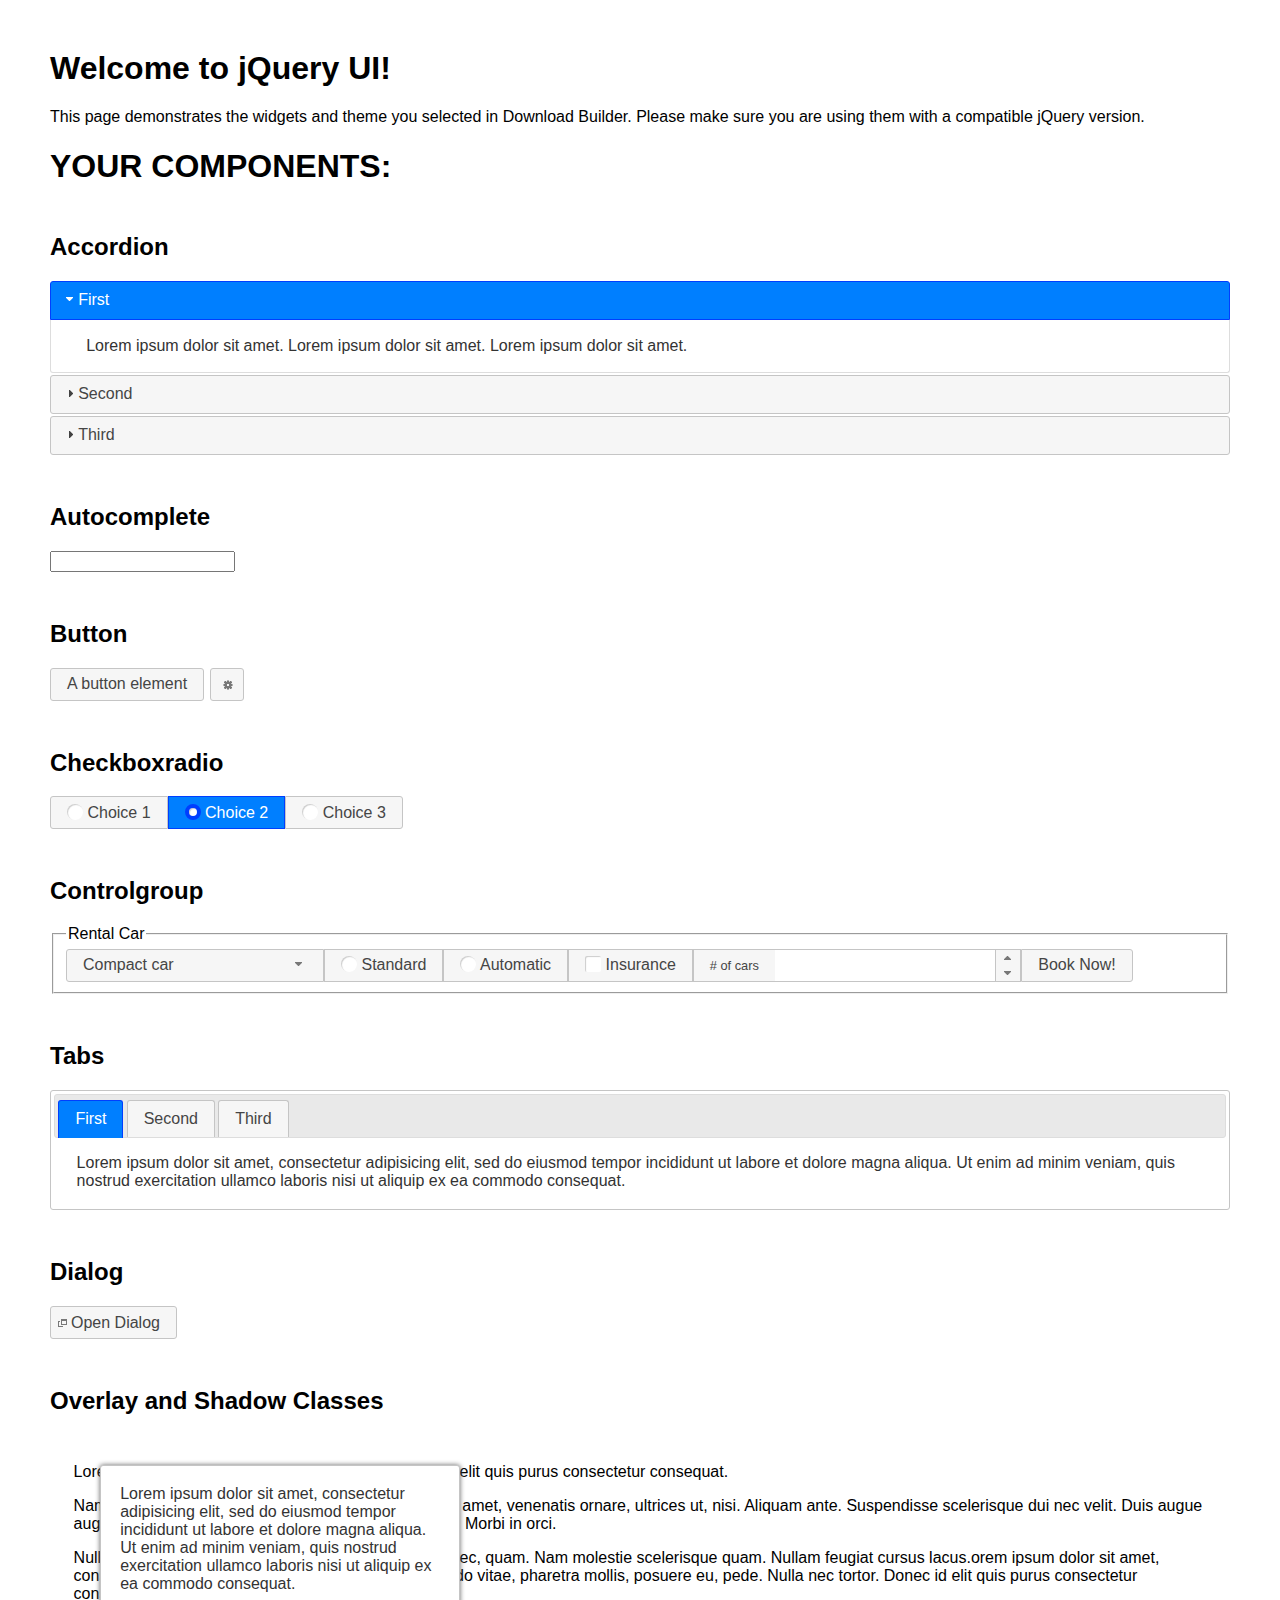
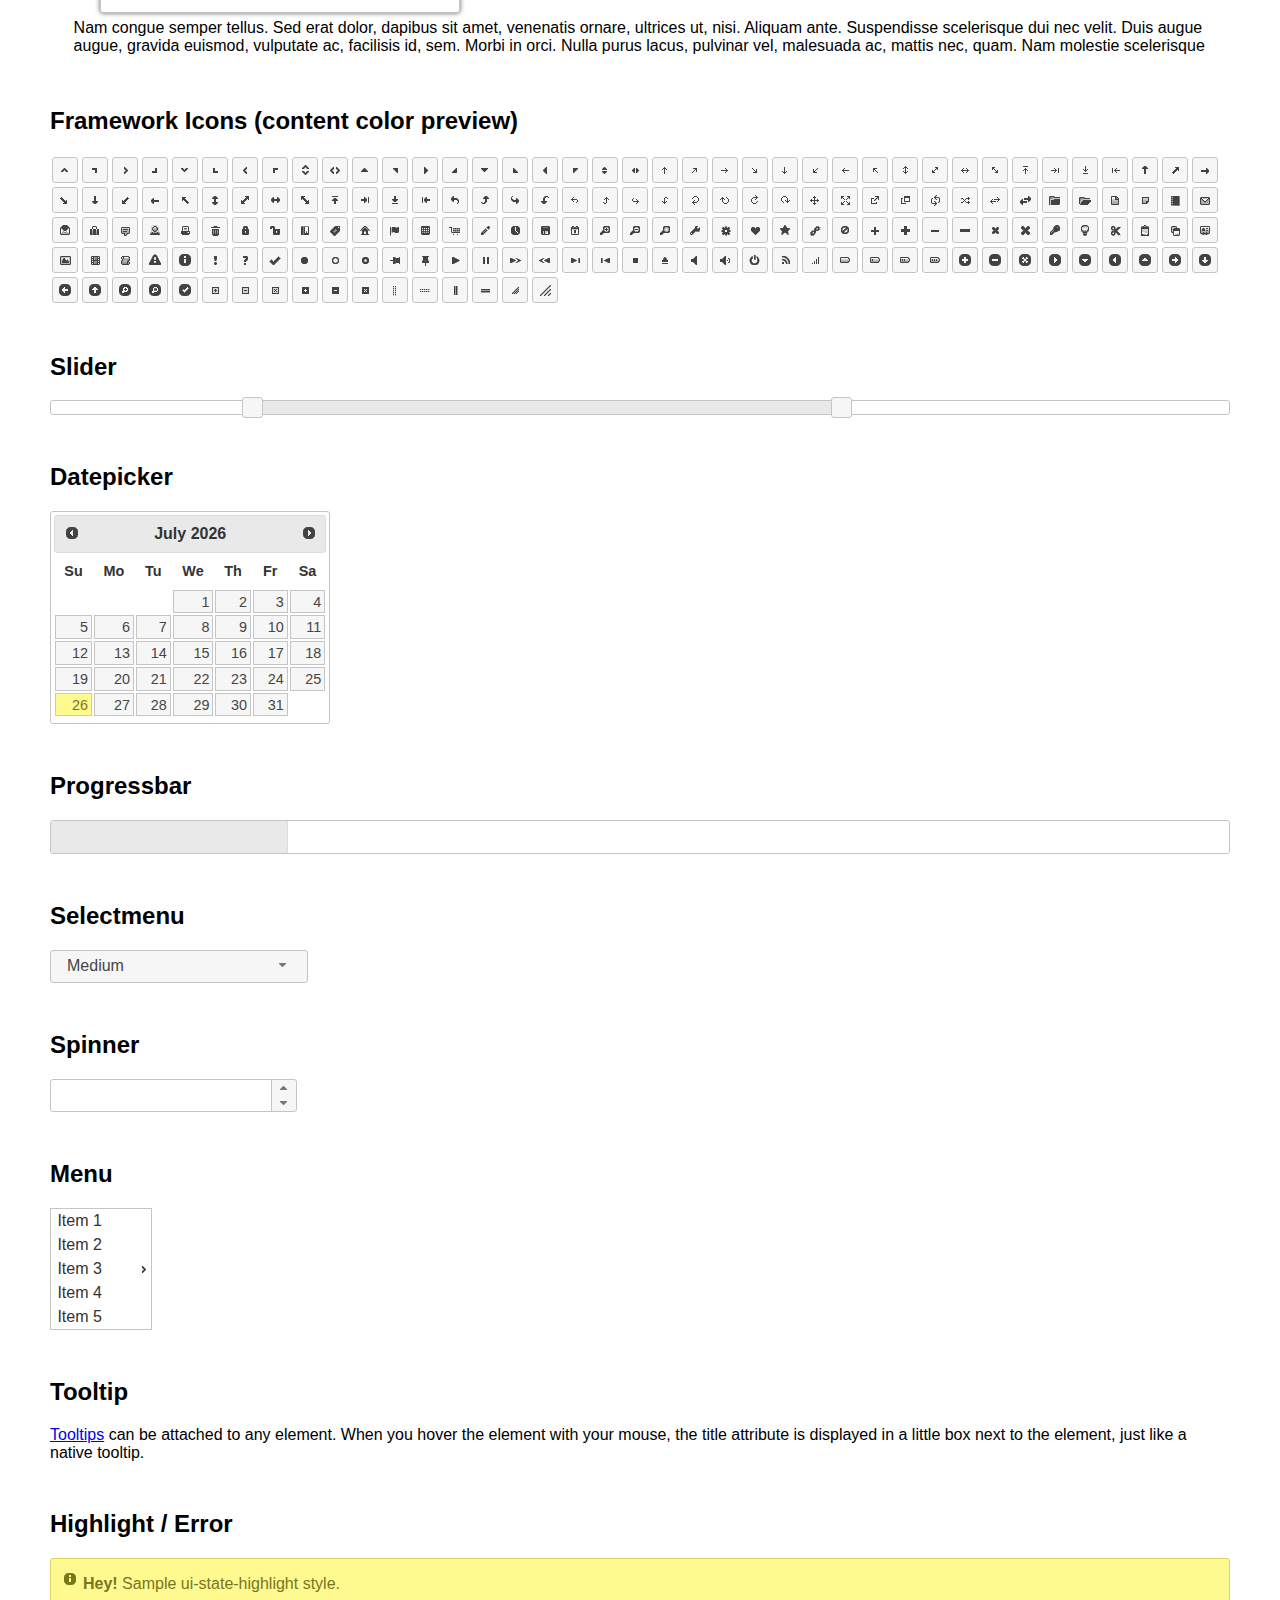
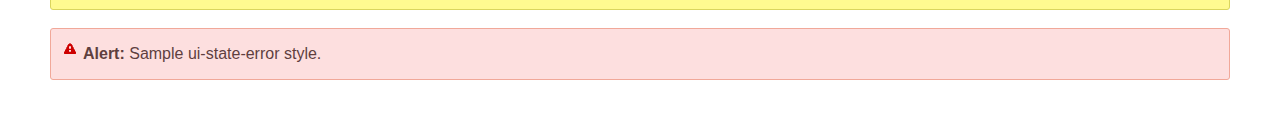
<file: js/jquery-ui-1.13.2/index.html>
<!doctype html>
<html lang="us">
<head>
	<meta charset="utf-8">
	<title>jQuery UI Example Page</title>
	<link href="jquery-ui.css" rel="stylesheet">
	<style>
	body{
		font-family: "Trebuchet MS", sans-serif;
		margin: 50px;
	}
	.demoHeaders {
		margin-top: 2em;
	}
	#dialog-link {
		padding: .4em 1em .4em 20px;
		text-decoration: none;
		position: relative;
	}
	#dialog-link span.ui-icon {
		margin: 0 5px 0 0;
		position: absolute;
		left: .2em;
		top: 50%;
		margin-top: -8px;
	}
	#icons {
		margin: 0;
		padding: 0;
	}
	#icons li {
		margin: 2px;
		position: relative;
		padding: 4px 0;
		cursor: pointer;
		float: left;
		list-style: none;
	}
	#icons span.ui-icon {
		float: left;
		margin: 0 4px;
	}
	.fakewindowcontain .ui-widget-overlay {
		position: absolute;
	}
	select {
		width: 200px;
	}
	</style>
</head>
<body>

<h1>Welcome to jQuery UI!</h1>

<div class="ui-widget">
	<p>This page demonstrates the widgets and theme you selected in Download Builder. Please make sure you are using them with a compatible jQuery version.</p>
</div>

<h1>YOUR COMPONENTS:</h1>

<!-- Accordion -->
<h2 class="demoHeaders">Accordion</h2>
<div id="accordion">
	<h3>First</h3>
	<div>Lorem ipsum dolor sit amet. Lorem ipsum dolor sit amet. Lorem ipsum dolor sit amet.</div>
	<h3>Second</h3>
	<div>Phasellus mattis tincidunt nibh.</div>
	<h3>Third</h3>
	<div>Nam dui erat, auctor a, dignissim quis.</div>
</div>

<!-- Autocomplete -->
<h2 class="demoHeaders">Autocomplete</h2>
<div>
	<input id="autocomplete" title="type &quot;a&quot;">
</div>

<!-- Button -->
<h2 class="demoHeaders">Button</h2>
<button id="button">A button element</button>
<button id="button-icon">An icon-only button</button>

<!-- Checkboxradio -->
<h2 class="demoHeaders">Checkboxradio</h2>
<form style="margin-top: 1em;">
	<div id="radioset">
		<input type="radio" id="radio1" name="radio"><label for="radio1">Choice 1</label>
		<input type="radio" id="radio2" name="radio" checked="checked"><label for="radio2">Choice 2</label>
		<input type="radio" id="radio3" name="radio"><label for="radio3">Choice 3</label>
	</div>
</form>

<!-- Controlgroup -->
<h2 class="demoHeaders">Controlgroup</h2>
<fieldset>
	<legend>Rental Car</legend>
	<div id="controlgroup">
		<select id="car-type">
			<option>Compact car</option>
			<option>Midsize car</option>
			<option>Full size car</option>
			<option>SUV</option>
			<option>Luxury</option>
			<option>Truck</option>
			<option>Van</option>
		</select>
		<label for="transmission-standard">Standard</label>
		<input type="radio" name="transmission" id="transmission-standard">
		<label for="transmission-automatic">Automatic</label>
		<input type="radio" name="transmission" id="transmission-automatic">
		<label for="insurance">Insurance</label>
		<input type="checkbox" name="insurance" id="insurance">
		<label for="horizontal-spinner" class="ui-controlgroup-label"># of cars</label>
		<input id="horizontal-spinner" class="ui-spinner-input">
		<button>Book Now!</button>
	</div>
</fieldset>

<!-- Tabs -->
<h2 class="demoHeaders">Tabs</h2>
<div id="tabs">
	<ul>
		<li><a href="#tabs-1">First</a></li>
		<li><a href="#tabs-2">Second</a></li>
		<li><a href="#tabs-3">Third</a></li>
	</ul>
	<div id="tabs-1">Lorem ipsum dolor sit amet, consectetur adipisicing elit, sed do eiusmod tempor incididunt ut labore et dolore magna aliqua. Ut enim ad minim veniam, quis nostrud exercitation ullamco laboris nisi ut aliquip ex ea commodo consequat.</div>
	<div id="tabs-2">Phasellus mattis tincidunt nibh. Cras orci urna, blandit id, pretium vel, aliquet ornare, felis. Maecenas scelerisque sem non nisl. Fusce sed lorem in enim dictum bibendum.</div>
	<div id="tabs-3">Nam dui erat, auctor a, dignissim quis, sollicitudin eu, felis. Pellentesque nisi urna, interdum eget, sagittis et, consequat vestibulum, lacus. Mauris porttitor ullamcorper augue.</div>
</div>

<h2 class="demoHeaders">Dialog</h2>
<p>
	<button id="dialog-link" class="ui-button ui-corner-all ui-widget">
		<span class="ui-icon ui-icon-newwin"></span>Open Dialog
	</button>
</p>

<h2 class="demoHeaders">Overlay and Shadow Classes</h2>
<div style="position: relative; width: 96%; height: 200px; padding:1% 2%; overflow:hidden;" class="fakewindowcontain">
	<p>Lorem ipsum dolor sit amet,  Nulla nec tortor. Donec id elit quis purus consectetur consequat. </p><p>Nam congue semper tellus. Sed erat dolor, dapibus sit amet, venenatis ornare, ultrices ut, nisi. Aliquam ante. Suspendisse scelerisque dui nec velit. Duis augue augue, gravida euismod, vulputate ac, facilisis id, sem. Morbi in orci. </p><p>Nulla purus lacus, pulvinar vel, malesuada ac, mattis nec, quam. Nam molestie scelerisque quam. Nullam feugiat cursus lacus.orem ipsum dolor sit amet, consectetur adipiscing elit. Donec libero risus, commodo vitae, pharetra mollis, posuere eu, pede. Nulla nec tortor. Donec id elit quis purus consectetur consequat. </p><p>Nam congue semper tellus. Sed erat dolor, dapibus sit amet, venenatis ornare, ultrices ut, nisi. Aliquam ante. Suspendisse scelerisque dui nec velit. Duis augue augue, gravida euismod, vulputate ac, facilisis id, sem. Morbi in orci. Nulla purus lacus, pulvinar vel, malesuada ac, mattis nec, quam. Nam molestie scelerisque quam. </p><p>Nullam feugiat cursus lacus.orem ipsum dolor sit amet, consectetur adipiscing elit. Donec libero risus, commodo vitae, pharetra mollis, posuere eu, pede. Nulla nec tortor. Donec id elit quis purus consectetur consequat. Nam congue semper tellus. Sed erat dolor, dapibus sit amet, venenatis ornare, ultrices ut, nisi. Aliquam ante. </p><p>Suspendisse scelerisque dui nec velit. Duis augue augue, gravida euismod, vulputate ac, facilisis id, sem. Morbi in orci. Nulla purus lacus, pulvinar vel, malesuada ac, mattis nec, quam. Nam molestie scelerisque quam. Nullam feugiat cursus lacus.orem ipsum dolor sit amet, consectetur adipiscing elit. Donec libero risus, commodo vitae, pharetra mollis, posuere eu, pede. Nulla nec tortor. Donec id elit quis purus consectetur consequat. Nam congue semper tellus. Sed erat dolor, dapibus sit amet, venenatis ornare, ultrices ut, nisi. </p>

	<!-- ui-dialog -->
	<div class="ui-widget-overlay ui-front"></div>
	<div style="position: absolute; width: 320px; left: 50px; top: 30px; padding: 1.2em" class="ui-widget ui-front ui-widget-content ui-corner-all ui-widget-shadow">
		Lorem ipsum dolor sit amet, consectetur adipisicing elit, sed do eiusmod tempor incididunt ut labore et dolore magna aliqua. Ut enim ad minim veniam, quis nostrud exercitation ullamco laboris nisi ut aliquip ex ea commodo consequat.
	</div>

</div>

<!-- ui-dialog -->
<div id="dialog" title="Dialog Title">
	<p>Lorem ipsum dolor sit amet, consectetur adipisicing elit, sed do eiusmod tempor incididunt ut labore et dolore magna aliqua. Ut enim ad minim veniam, quis nostrud exercitation ullamco laboris nisi ut aliquip ex ea commodo consequat.</p>
</div>


<h2 class="demoHeaders">Framework Icons (content color preview)</h2>
<ul id="icons" class="ui-widget ui-helper-clearfix">
	<li class="ui-state-default ui-corner-all" title=".ui-icon-caret-1-n"><span class="ui-icon ui-icon-caret-1-n"></span></li>
	<li class="ui-state-default ui-corner-all" title=".ui-icon-caret-1-ne"><span class="ui-icon ui-icon-caret-1-ne"></span></li>
	<li class="ui-state-default ui-corner-all" title=".ui-icon-caret-1-e"><span class="ui-icon ui-icon-caret-1-e"></span></li>
	<li class="ui-state-default ui-corner-all" title=".ui-icon-caret-1-se"><span class="ui-icon ui-icon-caret-1-se"></span></li>
	<li class="ui-state-default ui-corner-all" title=".ui-icon-caret-1-s"><span class="ui-icon ui-icon-caret-1-s"></span></li>
	<li class="ui-state-default ui-corner-all" title=".ui-icon-caret-1-sw"><span class="ui-icon ui-icon-caret-1-sw"></span></li>
	<li class="ui-state-default ui-corner-all" title=".ui-icon-caret-1-w"><span class="ui-icon ui-icon-caret-1-w"></span></li>
	<li class="ui-state-default ui-corner-all" title=".ui-icon-caret-1-nw"><span class="ui-icon ui-icon-caret-1-nw"></span></li>
	<li class="ui-state-default ui-corner-all" title=".ui-icon-caret-2-n-s"><span class="ui-icon ui-icon-caret-2-n-s"></span></li>
	<li class="ui-state-default ui-corner-all" title=".ui-icon-caret-2-e-w"><span class="ui-icon ui-icon-caret-2-e-w"></span></li>
	<li class="ui-state-default ui-corner-all" title=".ui-icon-triangle-1-n"><span class="ui-icon ui-icon-triangle-1-n"></span></li>
	<li class="ui-state-default ui-corner-all" title=".ui-icon-triangle-1-ne"><span class="ui-icon ui-icon-triangle-1-ne"></span></li>
	<li class="ui-state-default ui-corner-all" title=".ui-icon-triangle-1-e"><span class="ui-icon ui-icon-triangle-1-e"></span></li>
	<li class="ui-state-default ui-corner-all" title=".ui-icon-triangle-1-se"><span class="ui-icon ui-icon-triangle-1-se"></span></li>
	<li class="ui-state-default ui-corner-all" title=".ui-icon-triangle-1-s"><span class="ui-icon ui-icon-triangle-1-s"></span></li>
	<li class="ui-state-default ui-corner-all" title=".ui-icon-triangle-1-sw"><span class="ui-icon ui-icon-triangle-1-sw"></span></li>
	<li class="ui-state-default ui-corner-all" title=".ui-icon-triangle-1-w"><span class="ui-icon ui-icon-triangle-1-w"></span></li>
	<li class="ui-state-default ui-corner-all" title=".ui-icon-triangle-1-nw"><span class="ui-icon ui-icon-triangle-1-nw"></span></li>
	<li class="ui-state-default ui-corner-all" title=".ui-icon-triangle-2-n-s"><span class="ui-icon ui-icon-triangle-2-n-s"></span></li>
	<li class="ui-state-default ui-corner-all" title=".ui-icon-triangle-2-e-w"><span class="ui-icon ui-icon-triangle-2-e-w"></span></li>
	<li class="ui-state-default ui-corner-all" title=".ui-icon-arrow-1-n"><span class="ui-icon ui-icon-arrow-1-n"></span></li>
	<li class="ui-state-default ui-corner-all" title=".ui-icon-arrow-1-ne"><span class="ui-icon ui-icon-arrow-1-ne"></span></li>
	<li class="ui-state-default ui-corner-all" title=".ui-icon-arrow-1-e"><span class="ui-icon ui-icon-arrow-1-e"></span></li>
	<li class="ui-state-default ui-corner-all" title=".ui-icon-arrow-1-se"><span class="ui-icon ui-icon-arrow-1-se"></span></li>
	<li class="ui-state-default ui-corner-all" title=".ui-icon-arrow-1-s"><span class="ui-icon ui-icon-arrow-1-s"></span></li>
	<li class="ui-state-default ui-corner-all" title=".ui-icon-arrow-1-sw"><span class="ui-icon ui-icon-arrow-1-sw"></span></li>
	<li class="ui-state-default ui-corner-all" title=".ui-icon-arrow-1-w"><span class="ui-icon ui-icon-arrow-1-w"></span></li>
	<li class="ui-state-default ui-corner-all" title=".ui-icon-arrow-1-nw"><span class="ui-icon ui-icon-arrow-1-nw"></span></li>
	<li class="ui-state-default ui-corner-all" title=".ui-icon-arrow-2-n-s"><span class="ui-icon ui-icon-arrow-2-n-s"></span></li>
	<li class="ui-state-default ui-corner-all" title=".ui-icon-arrow-2-ne-sw"><span class="ui-icon ui-icon-arrow-2-ne-sw"></span></li>
	<li class="ui-state-default ui-corner-all" title=".ui-icon-arrow-2-e-w"><span class="ui-icon ui-icon-arrow-2-e-w"></span></li>
	<li class="ui-state-default ui-corner-all" title=".ui-icon-arrow-2-se-nw"><span class="ui-icon ui-icon-arrow-2-se-nw"></span></li>
	<li class="ui-state-default ui-corner-all" title=".ui-icon-arrowstop-1-n"><span class="ui-icon ui-icon-arrowstop-1-n"></span></li>
	<li class="ui-state-default ui-corner-all" title=".ui-icon-arrowstop-1-e"><span class="ui-icon ui-icon-arrowstop-1-e"></span></li>
	<li class="ui-state-default ui-corner-all" title=".ui-icon-arrowstop-1-s"><span class="ui-icon ui-icon-arrowstop-1-s"></span></li>
	<li class="ui-state-default ui-corner-all" title=".ui-icon-arrowstop-1-w"><span class="ui-icon ui-icon-arrowstop-1-w"></span></li>
	<li class="ui-state-default ui-corner-all" title=".ui-icon-arrowthick-1-n"><span class="ui-icon ui-icon-arrowthick-1-n"></span></li>
	<li class="ui-state-default ui-corner-all" title=".ui-icon-arrowthick-1-ne"><span class="ui-icon ui-icon-arrowthick-1-ne"></span></li>
	<li class="ui-state-default ui-corner-all" title=".ui-icon-arrowthick-1-e"><span class="ui-icon ui-icon-arrowthick-1-e"></span></li>
	<li class="ui-state-default ui-corner-all" title=".ui-icon-arrowthick-1-se"><span class="ui-icon ui-icon-arrowthick-1-se"></span></li>
	<li class="ui-state-default ui-corner-all" title=".ui-icon-arrowthick-1-s"><span class="ui-icon ui-icon-arrowthick-1-s"></span></li>
	<li class="ui-state-default ui-corner-all" title=".ui-icon-arrowthick-1-sw"><span class="ui-icon ui-icon-arrowthick-1-sw"></span></li>
	<li class="ui-state-default ui-corner-all" title=".ui-icon-arrowthick-1-w"><span class="ui-icon ui-icon-arrowthick-1-w"></span></li>
	<li class="ui-state-default ui-corner-all" title=".ui-icon-arrowthick-1-nw"><span class="ui-icon ui-icon-arrowthick-1-nw"></span></li>
	<li class="ui-state-default ui-corner-all" title=".ui-icon-arrowthick-2-n-s"><span class="ui-icon ui-icon-arrowthick-2-n-s"></span></li>
	<li class="ui-state-default ui-corner-all" title=".ui-icon-arrowthick-2-ne-sw"><span class="ui-icon ui-icon-arrowthick-2-ne-sw"></span></li>
	<li class="ui-state-default ui-corner-all" title=".ui-icon-arrowthick-2-e-w"><span class="ui-icon ui-icon-arrowthick-2-e-w"></span></li>
	<li class="ui-state-default ui-corner-all" title=".ui-icon-arrowthick-2-se-nw"><span class="ui-icon ui-icon-arrowthick-2-se-nw"></span></li>
	<li class="ui-state-default ui-corner-all" title=".ui-icon-arrowthickstop-1-n"><span class="ui-icon ui-icon-arrowthickstop-1-n"></span></li>
	<li class="ui-state-default ui-corner-all" title=".ui-icon-arrowthickstop-1-e"><span class="ui-icon ui-icon-arrowthickstop-1-e"></span></li>
	<li class="ui-state-default ui-corner-all" title=".ui-icon-arrowthickstop-1-s"><span class="ui-icon ui-icon-arrowthickstop-1-s"></span></li>
	<li class="ui-state-default ui-corner-all" title=".ui-icon-arrowthickstop-1-w"><span class="ui-icon ui-icon-arrowthickstop-1-w"></span></li>
	<li class="ui-state-default ui-corner-all" title=".ui-icon-arrowreturnthick-1-w"><span class="ui-icon ui-icon-arrowreturnthick-1-w"></span></li>
	<li class="ui-state-default ui-corner-all" title=".ui-icon-arrowreturnthick-1-n"><span class="ui-icon ui-icon-arrowreturnthick-1-n"></span></li>
	<li class="ui-state-default ui-corner-all" title=".ui-icon-arrowreturnthick-1-e"><span class="ui-icon ui-icon-arrowreturnthick-1-e"></span></li>
	<li class="ui-state-default ui-corner-all" title=".ui-icon-arrowreturnthick-1-s"><span class="ui-icon ui-icon-arrowreturnthick-1-s"></span></li>
	<li class="ui-state-default ui-corner-all" title=".ui-icon-arrowreturn-1-w"><span class="ui-icon ui-icon-arrowreturn-1-w"></span></li>
	<li class="ui-state-default ui-corner-all" title=".ui-icon-arrowreturn-1-n"><span class="ui-icon ui-icon-arrowreturn-1-n"></span></li>
	<li class="ui-state-default ui-corner-all" title=".ui-icon-arrowreturn-1-e"><span class="ui-icon ui-icon-arrowreturn-1-e"></span></li>
	<li class="ui-state-default ui-corner-all" title=".ui-icon-arrowreturn-1-s"><span class="ui-icon ui-icon-arrowreturn-1-s"></span></li>
	<li class="ui-state-default ui-corner-all" title=".ui-icon-arrowrefresh-1-w"><span class="ui-icon ui-icon-arrowrefresh-1-w"></span></li>
	<li class="ui-state-default ui-corner-all" title=".ui-icon-arrowrefresh-1-n"><span class="ui-icon ui-icon-arrowrefresh-1-n"></span></li>
	<li class="ui-state-default ui-corner-all" title=".ui-icon-arrowrefresh-1-e"><span class="ui-icon ui-icon-arrowrefresh-1-e"></span></li>
	<li class="ui-state-default ui-corner-all" title=".ui-icon-arrowrefresh-1-s"><span class="ui-icon ui-icon-arrowrefresh-1-s"></span></li>
	<li class="ui-state-default ui-corner-all" title=".ui-icon-arrow-4"><span class="ui-icon ui-icon-arrow-4"></span></li>
	<li class="ui-state-default ui-corner-all" title=".ui-icon-arrow-4-diag"><span class="ui-icon ui-icon-arrow-4-diag"></span></li>
	<li class="ui-state-default ui-corner-all" title=".ui-icon-extlink"><span class="ui-icon ui-icon-extlink"></span></li>
	<li class="ui-state-default ui-corner-all" title=".ui-icon-newwin"><span class="ui-icon ui-icon-newwin"></span></li>
	<li class="ui-state-default ui-corner-all" title=".ui-icon-refresh"><span class="ui-icon ui-icon-refresh"></span></li>
	<li class="ui-state-default ui-corner-all" title=".ui-icon-shuffle"><span class="ui-icon ui-icon-shuffle"></span></li>
	<li class="ui-state-default ui-corner-all" title=".ui-icon-transfer-e-w"><span class="ui-icon ui-icon-transfer-e-w"></span></li>
	<li class="ui-state-default ui-corner-all" title=".ui-icon-transferthick-e-w"><span class="ui-icon ui-icon-transferthick-e-w"></span></li>
	<li class="ui-state-default ui-corner-all" title=".ui-icon-folder-collapsed"><span class="ui-icon ui-icon-folder-collapsed"></span></li>
	<li class="ui-state-default ui-corner-all" title=".ui-icon-folder-open"><span class="ui-icon ui-icon-folder-open"></span></li>
	<li class="ui-state-default ui-corner-all" title=".ui-icon-document"><span class="ui-icon ui-icon-document"></span></li>
	<li class="ui-state-default ui-corner-all" title=".ui-icon-document-b"><span class="ui-icon ui-icon-document-b"></span></li>
	<li class="ui-state-default ui-corner-all" title=".ui-icon-note"><span class="ui-icon ui-icon-note"></span></li>
	<li class="ui-state-default ui-corner-all" title=".ui-icon-mail-closed"><span class="ui-icon ui-icon-mail-closed"></span></li>
	<li class="ui-state-default ui-corner-all" title=".ui-icon-mail-open"><span class="ui-icon ui-icon-mail-open"></span></li>
	<li class="ui-state-default ui-corner-all" title=".ui-icon-suitcase"><span class="ui-icon ui-icon-suitcase"></span></li>
	<li class="ui-state-default ui-corner-all" title=".ui-icon-comment"><span class="ui-icon ui-icon-comment"></span></li>
	<li class="ui-state-default ui-corner-all" title=".ui-icon-person"><span class="ui-icon ui-icon-person"></span></li>
	<li class="ui-state-default ui-corner-all" title=".ui-icon-print"><span class="ui-icon ui-icon-print"></span></li>
	<li class="ui-state-default ui-corner-all" title=".ui-icon-trash"><span class="ui-icon ui-icon-trash"></span></li>
	<li class="ui-state-default ui-corner-all" title=".ui-icon-locked"><span class="ui-icon ui-icon-locked"></span></li>
	<li class="ui-state-default ui-corner-all" title=".ui-icon-unlocked"><span class="ui-icon ui-icon-unlocked"></span></li>
	<li class="ui-state-default ui-corner-all" title=".ui-icon-bookmark"><span class="ui-icon ui-icon-bookmark"></span></li>
	<li class="ui-state-default ui-corner-all" title=".ui-icon-tag"><span class="ui-icon ui-icon-tag"></span></li>
	<li class="ui-state-default ui-corner-all" title=".ui-icon-home"><span class="ui-icon ui-icon-home"></span></li>
	<li class="ui-state-default ui-corner-all" title=".ui-icon-flag"><span class="ui-icon ui-icon-flag"></span></li>
	<li class="ui-state-default ui-corner-all" title=".ui-icon-calculator"><span class="ui-icon ui-icon-calculator"></span></li>
	<li class="ui-state-default ui-corner-all" title=".ui-icon-cart"><span class="ui-icon ui-icon-cart"></span></li>
	<li class="ui-state-default ui-corner-all" title=".ui-icon-pencil"><span class="ui-icon ui-icon-pencil"></span></li>
	<li class="ui-state-default ui-corner-all" title=".ui-icon-clock"><span class="ui-icon ui-icon-clock"></span></li>
	<li class="ui-state-default ui-corner-all" title=".ui-icon-disk"><span class="ui-icon ui-icon-disk"></span></li>
	<li class="ui-state-default ui-corner-all" title=".ui-icon-calendar"><span class="ui-icon ui-icon-calendar"></span></li>
	<li class="ui-state-default ui-corner-all" title=".ui-icon-zoomin"><span class="ui-icon ui-icon-zoomin"></span></li>
	<li class="ui-state-default ui-corner-all" title=".ui-icon-zoomout"><span class="ui-icon ui-icon-zoomout"></span></li>
	<li class="ui-state-default ui-corner-all" title=".ui-icon-search"><span class="ui-icon ui-icon-search"></span></li>
	<li class="ui-state-default ui-corner-all" title=".ui-icon-wrench"><span class="ui-icon ui-icon-wrench"></span></li>
	<li class="ui-state-default ui-corner-all" title=".ui-icon-gear"><span class="ui-icon ui-icon-gear"></span></li>
	<li class="ui-state-default ui-corner-all" title=".ui-icon-heart"><span class="ui-icon ui-icon-heart"></span></li>
	<li class="ui-state-default ui-corner-all" title=".ui-icon-star"><span class="ui-icon ui-icon-star"></span></li>
	<li class="ui-state-default ui-corner-all" title=".ui-icon-link"><span class="ui-icon ui-icon-link"></span></li>
	<li class="ui-state-default ui-corner-all" title=".ui-icon-cancel"><span class="ui-icon ui-icon-cancel"></span></li>
	<li class="ui-state-default ui-corner-all" title=".ui-icon-plus"><span class="ui-icon ui-icon-plus"></span></li>
	<li class="ui-state-default ui-corner-all" title=".ui-icon-plusthick"><span class="ui-icon ui-icon-plusthick"></span></li>
	<li class="ui-state-default ui-corner-all" title=".ui-icon-minus"><span class="ui-icon ui-icon-minus"></span></li>
	<li class="ui-state-default ui-corner-all" title=".ui-icon-minusthick"><span class="ui-icon ui-icon-minusthick"></span></li>
	<li class="ui-state-default ui-corner-all" title=".ui-icon-close"><span class="ui-icon ui-icon-close"></span></li>
	<li class="ui-state-default ui-corner-all" title=".ui-icon-closethick"><span class="ui-icon ui-icon-closethick"></span></li>
	<li class="ui-state-default ui-corner-all" title=".ui-icon-key"><span class="ui-icon ui-icon-key"></span></li>
	<li class="ui-state-default ui-corner-all" title=".ui-icon-lightbulb"><span class="ui-icon ui-icon-lightbulb"></span></li>
	<li class="ui-state-default ui-corner-all" title=".ui-icon-scissors"><span class="ui-icon ui-icon-scissors"></span></li>
	<li class="ui-state-default ui-corner-all" title=".ui-icon-clipboard"><span class="ui-icon ui-icon-clipboard"></span></li>
	<li class="ui-state-default ui-corner-all" title=".ui-icon-copy"><span class="ui-icon ui-icon-copy"></span></li>
	<li class="ui-state-default ui-corner-all" title=".ui-icon-contact"><span class="ui-icon ui-icon-contact"></span></li>
	<li class="ui-state-default ui-corner-all" title=".ui-icon-image"><span class="ui-icon ui-icon-image"></span></li>
	<li class="ui-state-default ui-corner-all" title=".ui-icon-video"><span class="ui-icon ui-icon-video"></span></li>
	<li class="ui-state-default ui-corner-all" title=".ui-icon-script"><span class="ui-icon ui-icon-script"></span></li>
	<li class="ui-state-default ui-corner-all" title=".ui-icon-alert"><span class="ui-icon ui-icon-alert"></span></li>
	<li class="ui-state-default ui-corner-all" title=".ui-icon-info"><span class="ui-icon ui-icon-info"></span></li>
	<li class="ui-state-default ui-corner-all" title=".ui-icon-notice"><span class="ui-icon ui-icon-notice"></span></li>
	<li class="ui-state-default ui-corner-all" title=".ui-icon-help"><span class="ui-icon ui-icon-help"></span></li>
	<li class="ui-state-default ui-corner-all" title=".ui-icon-check"><span class="ui-icon ui-icon-check"></span></li>
	<li class="ui-state-default ui-corner-all" title=".ui-icon-bullet"><span class="ui-icon ui-icon-bullet"></span></li>
	<li class="ui-state-default ui-corner-all" title=".ui-icon-radio-off"><span class="ui-icon ui-icon-radio-off"></span></li>
	<li class="ui-state-default ui-corner-all" title=".ui-icon-radio-on"><span class="ui-icon ui-icon-radio-on"></span></li>
	<li class="ui-state-default ui-corner-all" title=".ui-icon-pin-w"><span class="ui-icon ui-icon-pin-w"></span></li>
	<li class="ui-state-default ui-corner-all" title=".ui-icon-pin-s"><span class="ui-icon ui-icon-pin-s"></span></li>
	<li class="ui-state-default ui-corner-all" title=".ui-icon-play"><span class="ui-icon ui-icon-play"></span></li>
	<li class="ui-state-default ui-corner-all" title=".ui-icon-pause"><span class="ui-icon ui-icon-pause"></span></li>
	<li class="ui-state-default ui-corner-all" title=".ui-icon-seek-next"><span class="ui-icon ui-icon-seek-next"></span></li>
	<li class="ui-state-default ui-corner-all" title=".ui-icon-seek-prev"><span class="ui-icon ui-icon-seek-prev"></span></li>
	<li class="ui-state-default ui-corner-all" title=".ui-icon-seek-end"><span class="ui-icon ui-icon-seek-end"></span></li>
	<li class="ui-state-default ui-corner-all" title=".ui-icon-seek-first"><span class="ui-icon ui-icon-seek-first"></span></li>
	<li class="ui-state-default ui-corner-all" title=".ui-icon-stop"><span class="ui-icon ui-icon-stop"></span></li>
	<li class="ui-state-default ui-corner-all" title=".ui-icon-eject"><span class="ui-icon ui-icon-eject"></span></li>
	<li class="ui-state-default ui-corner-all" title=".ui-icon-volume-off"><span class="ui-icon ui-icon-volume-off"></span></li>
	<li class="ui-state-default ui-corner-all" title=".ui-icon-volume-on"><span class="ui-icon ui-icon-volume-on"></span></li>
	<li class="ui-state-default ui-corner-all" title=".ui-icon-power"><span class="ui-icon ui-icon-power"></span></li>
	<li class="ui-state-default ui-corner-all" title=".ui-icon-signal-diag"><span class="ui-icon ui-icon-signal-diag"></span></li>
	<li class="ui-state-default ui-corner-all" title=".ui-icon-signal"><span class="ui-icon ui-icon-signal"></span></li>
	<li class="ui-state-default ui-corner-all" title=".ui-icon-battery-0"><span class="ui-icon ui-icon-battery-0"></span></li>
	<li class="ui-state-default ui-corner-all" title=".ui-icon-battery-1"><span class="ui-icon ui-icon-battery-1"></span></li>
	<li class="ui-state-default ui-corner-all" title=".ui-icon-battery-2"><span class="ui-icon ui-icon-battery-2"></span></li>
	<li class="ui-state-default ui-corner-all" title=".ui-icon-battery-3"><span class="ui-icon ui-icon-battery-3"></span></li>
	<li class="ui-state-default ui-corner-all" title=".ui-icon-circle-plus"><span class="ui-icon ui-icon-circle-plus"></span></li>
	<li class="ui-state-default ui-corner-all" title=".ui-icon-circle-minus"><span class="ui-icon ui-icon-circle-minus"></span></li>
	<li class="ui-state-default ui-corner-all" title=".ui-icon-circle-close"><span class="ui-icon ui-icon-circle-close"></span></li>
	<li class="ui-state-default ui-corner-all" title=".ui-icon-circle-triangle-e"><span class="ui-icon ui-icon-circle-triangle-e"></span></li>
	<li class="ui-state-default ui-corner-all" title=".ui-icon-circle-triangle-s"><span class="ui-icon ui-icon-circle-triangle-s"></span></li>
	<li class="ui-state-default ui-corner-all" title=".ui-icon-circle-triangle-w"><span class="ui-icon ui-icon-circle-triangle-w"></span></li>
	<li class="ui-state-default ui-corner-all" title=".ui-icon-circle-triangle-n"><span class="ui-icon ui-icon-circle-triangle-n"></span></li>
	<li class="ui-state-default ui-corner-all" title=".ui-icon-circle-arrow-e"><span class="ui-icon ui-icon-circle-arrow-e"></span></li>
	<li class="ui-state-default ui-corner-all" title=".ui-icon-circle-arrow-s"><span class="ui-icon ui-icon-circle-arrow-s"></span></li>
	<li class="ui-state-default ui-corner-all" title=".ui-icon-circle-arrow-w"><span class="ui-icon ui-icon-circle-arrow-w"></span></li>
	<li class="ui-state-default ui-corner-all" title=".ui-icon-circle-arrow-n"><span class="ui-icon ui-icon-circle-arrow-n"></span></li>
	<li class="ui-state-default ui-corner-all" title=".ui-icon-circle-zoomin"><span class="ui-icon ui-icon-circle-zoomin"></span></li>
	<li class="ui-state-default ui-corner-all" title=".ui-icon-circle-zoomout"><span class="ui-icon ui-icon-circle-zoomout"></span></li>
	<li class="ui-state-default ui-corner-all" title=".ui-icon-circle-check"><span class="ui-icon ui-icon-circle-check"></span></li>
	<li class="ui-state-default ui-corner-all" title=".ui-icon-circlesmall-plus"><span class="ui-icon ui-icon-circlesmall-plus"></span></li>
	<li class="ui-state-default ui-corner-all" title=".ui-icon-circlesmall-minus"><span class="ui-icon ui-icon-circlesmall-minus"></span></li>
	<li class="ui-state-default ui-corner-all" title=".ui-icon-circlesmall-close"><span class="ui-icon ui-icon-circlesmall-close"></span></li>
	<li class="ui-state-default ui-corner-all" title=".ui-icon-squaresmall-plus"><span class="ui-icon ui-icon-squaresmall-plus"></span></li>
	<li class="ui-state-default ui-corner-all" title=".ui-icon-squaresmall-minus"><span class="ui-icon ui-icon-squaresmall-minus"></span></li>
	<li class="ui-state-default ui-corner-all" title=".ui-icon-squaresmall-close"><span class="ui-icon ui-icon-squaresmall-close"></span></li>
	<li class="ui-state-default ui-corner-all" title=".ui-icon-grip-dotted-vertical"><span class="ui-icon ui-icon-grip-dotted-vertical"></span></li>
	<li class="ui-state-default ui-corner-all" title=".ui-icon-grip-dotted-horizontal"><span class="ui-icon ui-icon-grip-dotted-horizontal"></span></li>
	<li class="ui-state-default ui-corner-all" title=".ui-icon-grip-solid-vertical"><span class="ui-icon ui-icon-grip-solid-vertical"></span></li>
	<li class="ui-state-default ui-corner-all" title=".ui-icon-grip-solid-horizontal"><span class="ui-icon ui-icon-grip-solid-horizontal"></span></li>
	<li class="ui-state-default ui-corner-all" title=".ui-icon-gripsmall-diagonal-se"><span class="ui-icon ui-icon-gripsmall-diagonal-se"></span></li>
	<li class="ui-state-default ui-corner-all" title=".ui-icon-grip-diagonal-se"><span class="ui-icon ui-icon-grip-diagonal-se"></span></li>
</ul>

<!-- Slider -->
<h2 class="demoHeaders">Slider</h2>
<div id="slider"></div>

<!-- Datepicker -->
<h2 class="demoHeaders">Datepicker</h2>
<div id="datepicker"></div>

<!-- Progressbar -->
<h2 class="demoHeaders">Progressbar</h2>
<div id="progressbar"></div>

<!-- Progressbar -->
<h2 class="demoHeaders">Selectmenu</h2>
<select id="selectmenu">
	<option>Slower</option>
	<option>Slow</option>
	<option selected="selected">Medium</option>
	<option>Fast</option>
	<option>Faster</option>
</select>

<!-- Spinner -->
<h2 class="demoHeaders">Spinner</h2>
<input id="spinner">

<!-- Menu -->
<h2 class="demoHeaders">Menu</h2>
<ul style="width:100px;" id="menu">
	<li><div>Item 1</div></li>
	<li><div>Item 2</div></li>
	<li><div>Item 3</div>
		<ul>
			<li><div>Item 3-1</div></li>
			<li><div>Item 3-2</div></li>
			<li><div>Item 3-3</div></li>
			<li><div>Item 3-4</div></li>
			<li><div>Item 3-5</div></li>
		</ul>
	</li>
	<li><div>Item 4</div></li>
	<li><div>Item 5</div></li>
</ul>

<!-- Tooltip -->
<h2 class="demoHeaders">Tooltip</h2>
<p id="tooltip">
	<a href="#" title="That&apos;s what this widget is">Tooltips</a> can be attached to any element. When you hover
the element with your mouse, the title attribute is displayed in a little box next to the element, just like a native tooltip.
</p>

<!-- Highlight / Error -->
<h2 class="demoHeaders">Highlight / Error</h2>
<div class="ui-widget">
	<div class="ui-state-highlight ui-corner-all" style="margin-top: 20px; padding: 0 .7em;">
		<p><span class="ui-icon ui-icon-info" style="float: left; margin-right: .3em;"></span>
		<strong>Hey!</strong> Sample ui-state-highlight style.</p>
	</div>
</div>
<br>
<div class="ui-widget">
	<div class="ui-state-error ui-corner-all" style="padding: 0 .7em;">
		<p><span class="ui-icon ui-icon-alert" style="float: left; margin-right: .3em;"></span>
		<strong>Alert:</strong> Sample ui-state-error style.</p>
	</div>
</div>

<script src="external/jquery/jquery.js"></script>
<script src="jquery-ui.js"></script>
<script>
$( "#accordion" ).accordion();

var availableTags = [
	"ActionScript",
	"AppleScript",
	"Asp",
	"BASIC",
	"C",
	"C++",
	"Clojure",
	"COBOL",
	"ColdFusion",
	"Erlang",
	"Fortran",
	"Groovy",
	"Haskell",
	"Java",
	"JavaScript",
	"Lisp",
	"Perl",
	"PHP",
	"Python",
	"Ruby",
	"Scala",
	"Scheme"
];
$( "#autocomplete" ).autocomplete({
	source: availableTags
});

$( "#button" ).button();
$( "#button-icon" ).button({
	icon: "ui-icon-gear",
	showLabel: false
});

$( "#radioset" ).buttonset();

$( "#controlgroup" ).controlgroup();

$( "#tabs" ).tabs();

$( "#dialog" ).dialog({
	autoOpen: false,
	width: 400,
	buttons: [
		{
			text: "Ok",
			click: function() {
				$( this ).dialog( "close" );
			}
		},
		{
			text: "Cancel",
			click: function() {
				$( this ).dialog( "close" );
			}
		}
	]
});

// Link to open the dialog
$( "#dialog-link" ).click(function( event ) {
	$( "#dialog" ).dialog( "open" );
	event.preventDefault();
});

$( "#datepicker" ).datepicker({
	inline: true
});

$( "#slider" ).slider({
	range: true,
	values: [ 17, 67 ]
});

$( "#progressbar" ).progressbar({
	value: 20
});

$( "#spinner" ).spinner();

$( "#menu" ).menu();

$( "#tooltip" ).tooltip();

$( "#selectmenu" ).selectmenu();

// Hover states on the static widgets
$( "#dialog-link, #icons li" ).hover(
	function() {
		$( this ).addClass( "ui-state-hover" );
	},
	function() {
		$( this ).removeClass( "ui-state-hover" );
	}
);
</script>
</body>
</html>
</file>
